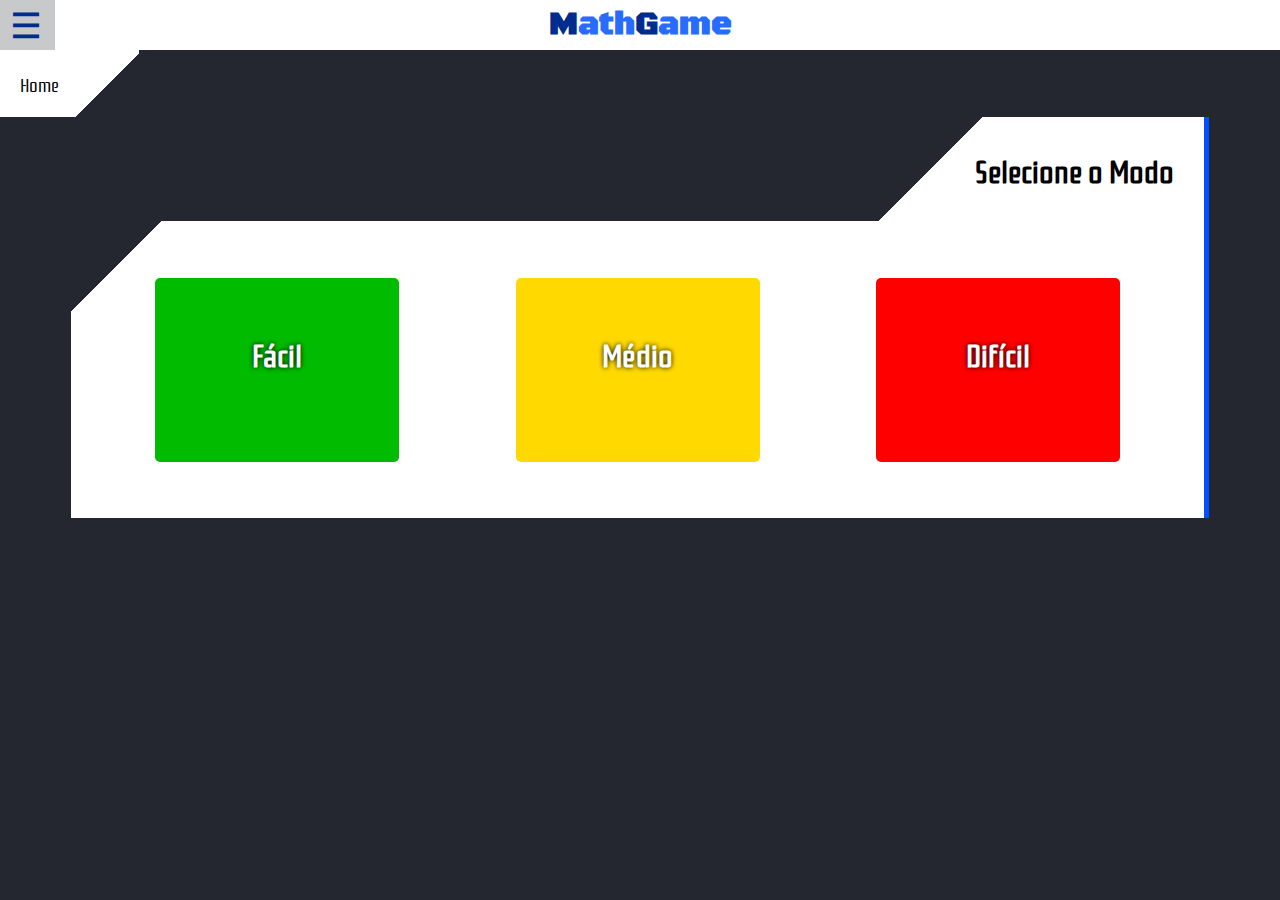
<file: index.html>
<!DOCTYPE html>
<html lang="pt-br">
<head>
    <meta charset="UTF-8">
    <meta name="viewport" content="width=device-width, initial-scale=1.0">
    <title>MathGame</title>

    <link rel="stylesheet" href="css/estilo.css" id="estilo">
    <link rel="stylesheet" href="css/index.css" id="estiloIndex">
</head>
<body>
    <header id="cabecalhoBackground"></header>
    <header id="cabecalho">
        <div id="niveis" class="cabecalhoButtons" onclick="menu()"><div>|||</div></div>
        <h1 id="nomeSite"><a href="index.html"><span>M</span>ath<span>G</span>ame</a></h1>
    </header>

    <aside id="menu">
        <div class="menuItem" id="mudarTema"><div id="temaWhite" class="tema" onclick="mudarTema('white')">White</div><div id="temaDark" class="tema" onclick="mudarTema('dark')">Dark</div></div>
        <a href="regras.html"><div class="menuItem" id="regrasMenu"><h3>Regras</h3></div></a>
    </aside>

    <nav id="navbar">Home</nav>

    <section id="corpo">
        <h1 id="corpoTitulo">Selecione o Modo</h1>
        <div id="conteudo">
            <a href="game11.html"><div class="selectDificuldade" id="selDifFacil" onclick="select('facil')">
                <h1>Fácil</h1>
            </div></a>
            <a href="game21.html"><div class="selectDificuldade" id="selDifMedio" onclick="select('medio')">
                <h1>Médio</h1>
            </div></a>
            <a href="game31.html"><div class="selectDificuldade" id="selDifDificil" onclick="select('dificil')">
                <h1>Difícil</h1>
            </div></a><br>
        </div>
    </section>

    <script src="javascript/script.js"></script>
    <script src="javascript/index.js"></script>
</body>
</html>
</file>
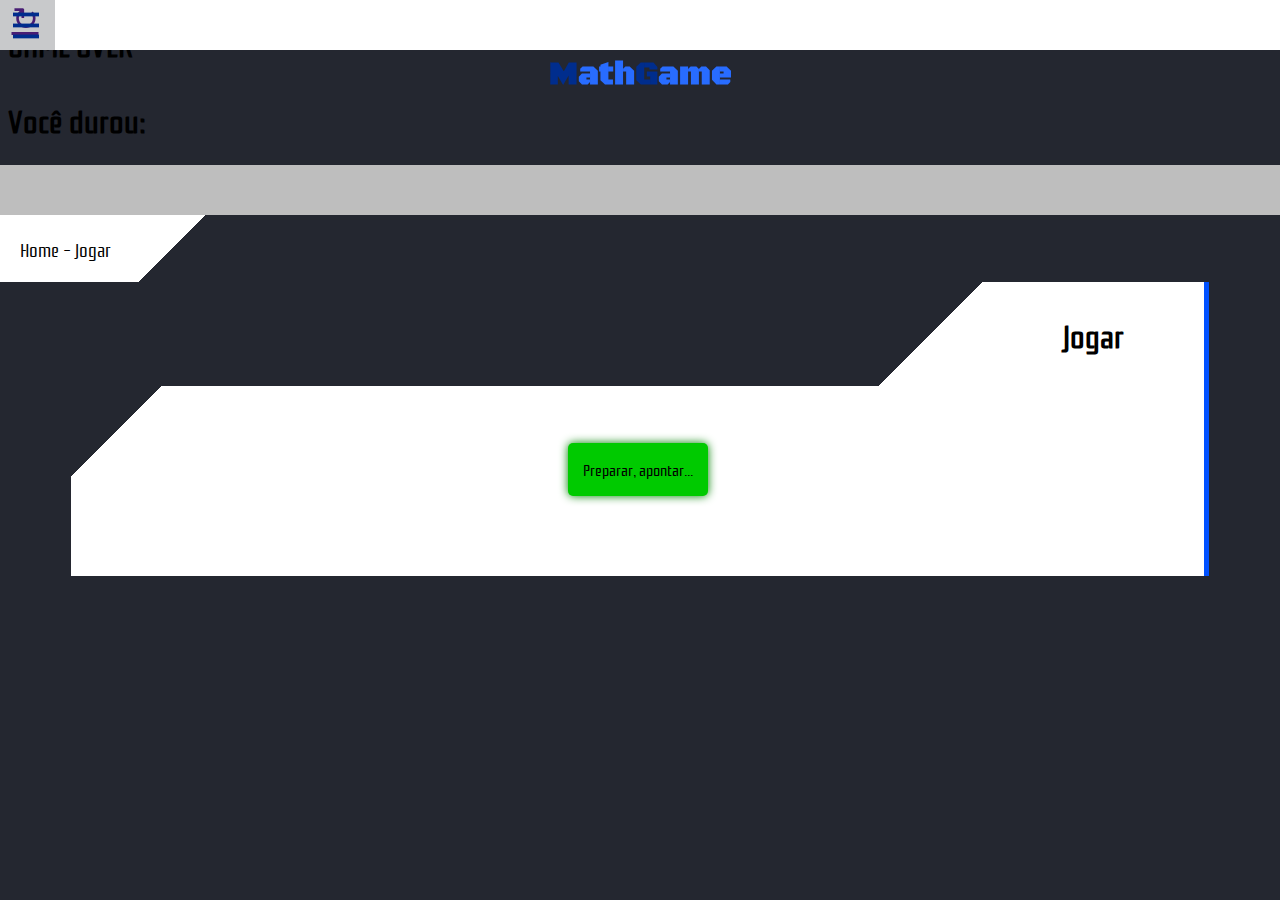
<file: game11.html>
<!DOCTYPE html>
<html lang="pt-br">
<head>
    <meta charset="UTF-8">
    <meta name="viewport" content="width=device-width, initial-scale=1.0">
    <title>MathGame - Jogar</title>
    <link rel="stylesheet" href="css/estilo.css" id="estilo">
    <link rel="stylesheet" href="css/game.css" id="estiloGame">
</head>
<body>
    <div id="gameOver"><h1>GAME OVER<br><p>Você durou: </p></h1></div>

    <header id="cabecalhoBackground"></header>
    <header id="cabecalho">
        <div id="niveis" class="cabecalhoButtons" onclick="menu()"><div>|||</div></div>
        <div id="cronometro"></div>
        <a href=""><div id="restart" class="cabecalhoButtons"><div>&#8635;</div></div></a>
        <h1 id="nomeSite"><a href="index.html"><span>M</span>ath<span>G</span>ame</a></h1>
        <div id="cincos"></div>
    </header>

    <aside id="menu">
        <div id="dificuldadeMenu" class="menuItem" onclick="dificuldadeMenu()"><h3>Dificuldade<div id="seta">&#62;</div></h3></div>
        <div class="menuItem" id="mudarTema"><div id="temaWhite" class="tema" onclick="mudarTema('white')">White</div><div id="temaDark" class="tema" onclick="mudarTema('dark')">Dark</div></div>
        <a href="regras.html"><div class="menuItem" id="regrasMenu"><h3>Regras</h3></div></a>
        <div id="escolhaDificuldadeMenu">
            <a href="game11.html" id="linkEscDifMenuFacil" class="linkEscDifMenu"><div class="escolhaDificuldadeMenu" id="escDifMenuFacil"><h4>Fácil</h4></div></a>
            <a href="game21.html" id="linkEscDifMenuMedio" class="linkEscDifMenu"><div class="escolhaDificuldadeMenu" id="escDifMenuMedio"><h4>Medio</h4></div></a>
            <a href="game31.html" id="linkEscDifMenuDificil" class="linkEscDifMenu"><div class="escolhaDificuldadeMenu" id="escDifMenuDificil"><h4>Dificil</h4></div></a>
        </div>
    </aside>

    <nav id="navbar">Home - Jogar</nav>

    <section id="corpo">
        <h1 id="corpoTitulo">Jogar</h1>
        <div id="conteudo">
            <div id="botaoIniciar" onclick="iniciarGame()">Preparar, apontar...</div><br>
            <div id="0" onclick="comecar()" style="display: none; cursor: pointer;">Fogo</div><br>
        </div>
    </section>

    <script src="javascript/script.js"></script>
    <script src="javascript/game.js"></script>
    <script src="javascript/game11.js"></script>
</body>
</html>
</file>
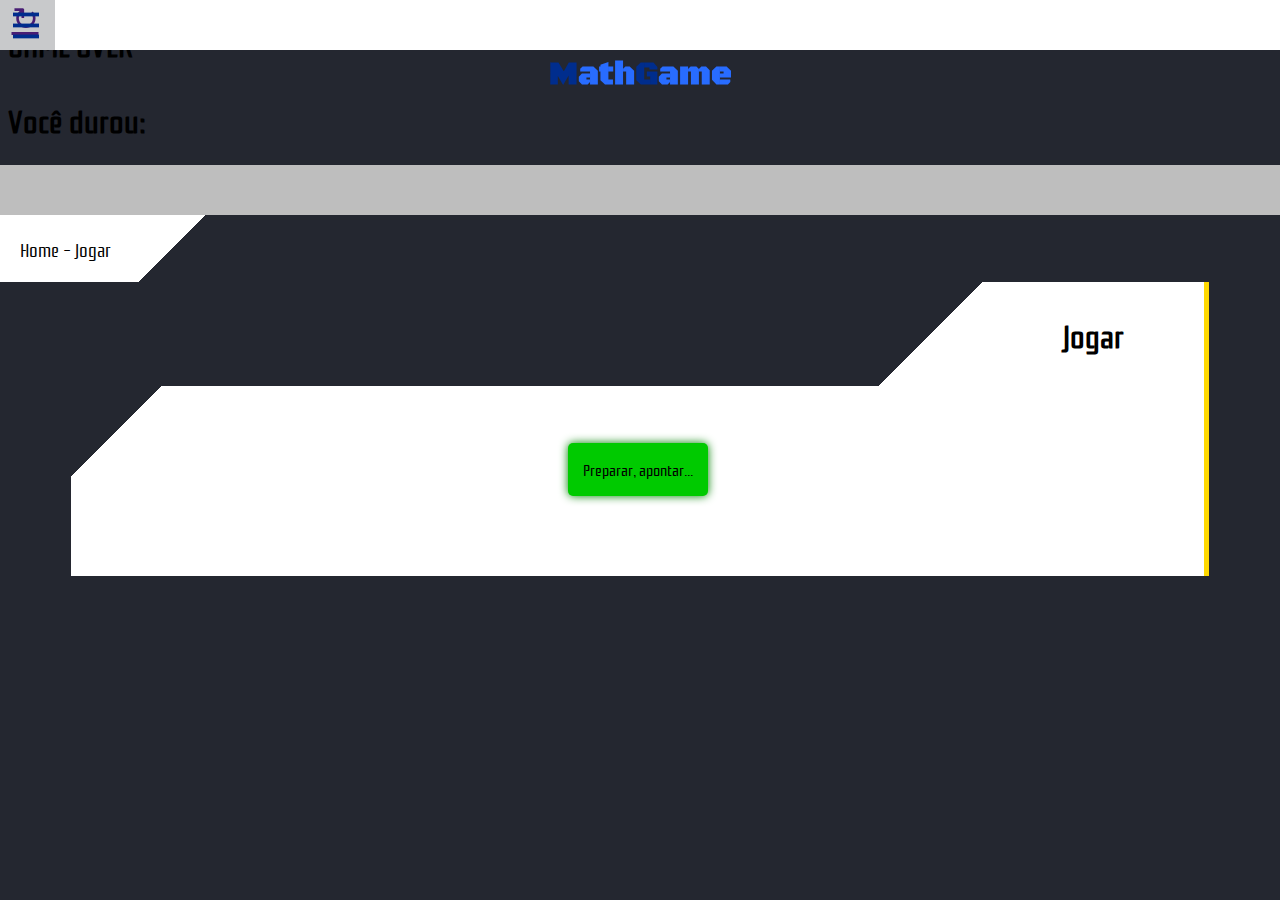
<file: game21.html>
<!DOCTYPE html>
<html lang="pt-br">
<head>
    <meta charset="UTF-8">
    <meta name="viewport" content="width=device-width, initial-scale=1.0">
    <title>MathGame - Jogar</title>
    <link rel="stylesheet" href="css/estilo.css" id="estilo">
    <link rel="stylesheet" href="css/game.css" id="estiloGame">
</head>
<body>
    <div id="gameOver"><h1>GAME OVER<br><p>Você durou: </p></h1></div>

    <header id="cabecalhoBackground"></header>
    <header id="cabecalho">
        <div id="niveis" class="cabecalhoButtons" onclick="menu()"><div>|||</div></div>
        <div id="cronometro"></div>
        <a href=""><div id="restart" class="cabecalhoButtons"><div>&#8635;</div></div></a>
        <h1 id="nomeSite"><a href="index.html"><span>M</span>ath<span>G</span>ame</a></h1>
        <div id="cincos"></div>
    </header>

    <aside id="menu">
        <div id="dificuldadeMenu" class="menuItem" onclick="dificuldadeMenu()"><h3>Dificuldade<div id="seta">&#62;</div></h3></div>
        <div class="menuItem" id="mudarTema"><div id="temaWhite" class="tema" onclick="mudarTema('white')">White</div><div id="temaDark" class="tema" onclick="mudarTema('dark')">Dark</div></div>
        <a href="regras.html"><div class="menuItem" id="regrasMenu"><h3>Regras</h3></div></a>
        <div id="escolhaDificuldadeMenu">
            <a href="game11.html" id="linkEscDifMenuFacil" class="linkEscDifMenu"><div class="escolhaDificuldadeMenu" id="escDifMenuFacil"><h4>Fácil</h4></div></a>
            <a href="game21.html" id="linkEscDifMenuMedio" class="linkEscDifMenu"><div class="escolhaDificuldadeMenu" id="escDifMenuMedio"><h4>Medio</h4></div></a>
            <a href="game31.html" id="linkEscDifMenuDificil" class="linkEscDifMenu"><div class="escolhaDificuldadeMenu" id="escDifMenuDificil"><h4>Dificil</h4></div></a>
        </div>
    </aside>

    <nav id="navbar">Home - Jogar</nav>

    <section id="corpo">
        <h1 id="corpoTitulo">Jogar</h1>
        <div id="conteudo">
            <div id="botaoIniciar" onclick="iniciarGame()">Preparar, apontar...</div><br>
            <div id="0" onclick="comecar()" style="display: none; cursor: pointer;">Fogo</div><br>
        </div>
    </section>

    <script src="javascript/script.js"></script>
    <script src="javascript/game.js"></script>
    <script src="javascript/game21.js"></script>
</body>
</html>
</file>
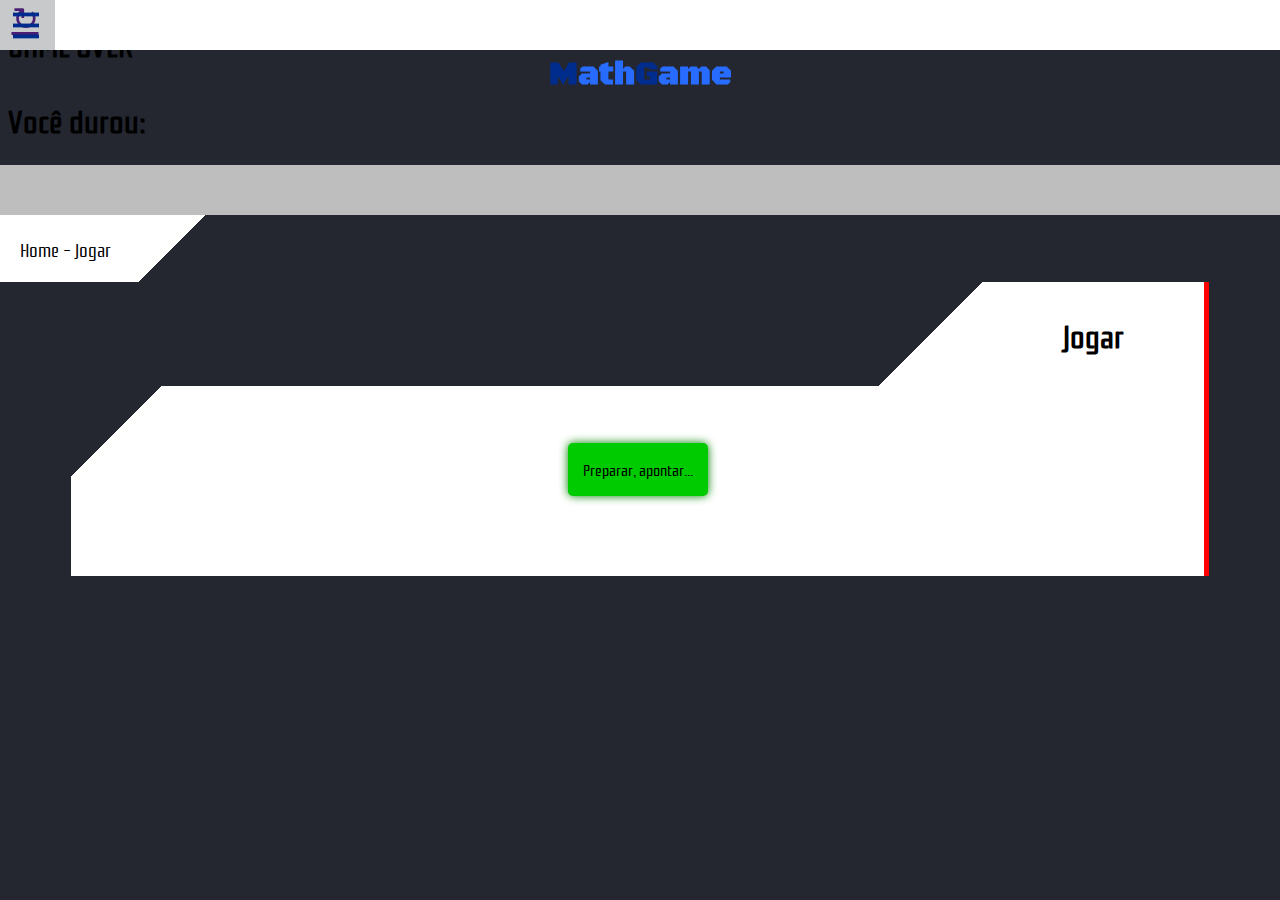
<file: game31.html>
<!DOCTYPE html>
<html lang="pt-br">
<head>
    <meta charset="UTF-8">
    <meta name="viewport" content="width=device-width, initial-scale=1.0">
    <title>MathGame - Jogar</title>
    <link rel="stylesheet" href="css/estilo.css" id="estilo">
    <link rel="stylesheet" href="css/game.css" id="estiloGame">
</head>
<body>
    <div id="gameOver"><h1>GAME OVER<br><p>Você durou: </p></h1></div>

    <header id="cabecalhoBackground"></header>
    <header id="cabecalho">
        <div id="niveis" class="cabecalhoButtons" onclick="menu()"><div>|||</div></div>
        <div id="cronometro"></div>
        <a href=""><div id="restart" class="cabecalhoButtons"><div>&#8635;</div></div></a>
        <h1 id="nomeSite"><a href="index.html"><span>M</span>ath<span>G</span>ame</a></h1>
        <div id="cincos"></div>
    </header>

    <aside id="menu">
        <div id="dificuldadeMenu" class="menuItem" onclick="dificuldadeMenu()"><h3>Dificuldade<div id="seta">&#62;</div></h3></div>
        <div class="menuItem" id="mudarTema"><div id="temaWhite" class="tema" onclick="mudarTema('white')">White</div><div id="temaDark" class="tema" onclick="mudarTema('dark')">Dark</div></div>
        <a href="regras.html"><div class="menuItem" id="regrasMenu"><h3>Regras</h3></div></a>
        <div id="escolhaDificuldadeMenu">
            <a href="game11.html" id="linkEscDifMenuFacil" class="linkEscDifMenu"><div class="escolhaDificuldadeMenu" id="escDifMenuFacil"><h4>Fácil</h4></div></a>
            <a href="game21.html" id="linkEscDifMenuMedio" class="linkEscDifMenu"><div class="escolhaDificuldadeMenu" id="escDifMenuMedio"><h4>Medio</h4></div></a>
            <a href="game31.html" id="linkEscDifMenuDificil" class="linkEscDifMenu"><div class="escolhaDificuldadeMenu" id="escDifMenuDificil"><h4>Dificil</h4></div></a>
        </div>
    </aside>

    <nav id="navbar">Home - Jogar</nav>

    <section id="corpo">
        <h1 id="corpoTitulo">Jogar</h1>
        <div id="conteudo">
            <div id="botaoIniciar" onclick="iniciarGame()">Preparar, apontar...</div><br>
            <div id="0" onclick="comecar()" style="display: none; cursor: pointer;">Fogo</div><br>
        </div>
    </section>

    <script src="javascript/script.js"></script>
    <script src="javascript/game.js"></script>
    <script src="javascript/game31.js"></script>
</body>
</html>
</file>
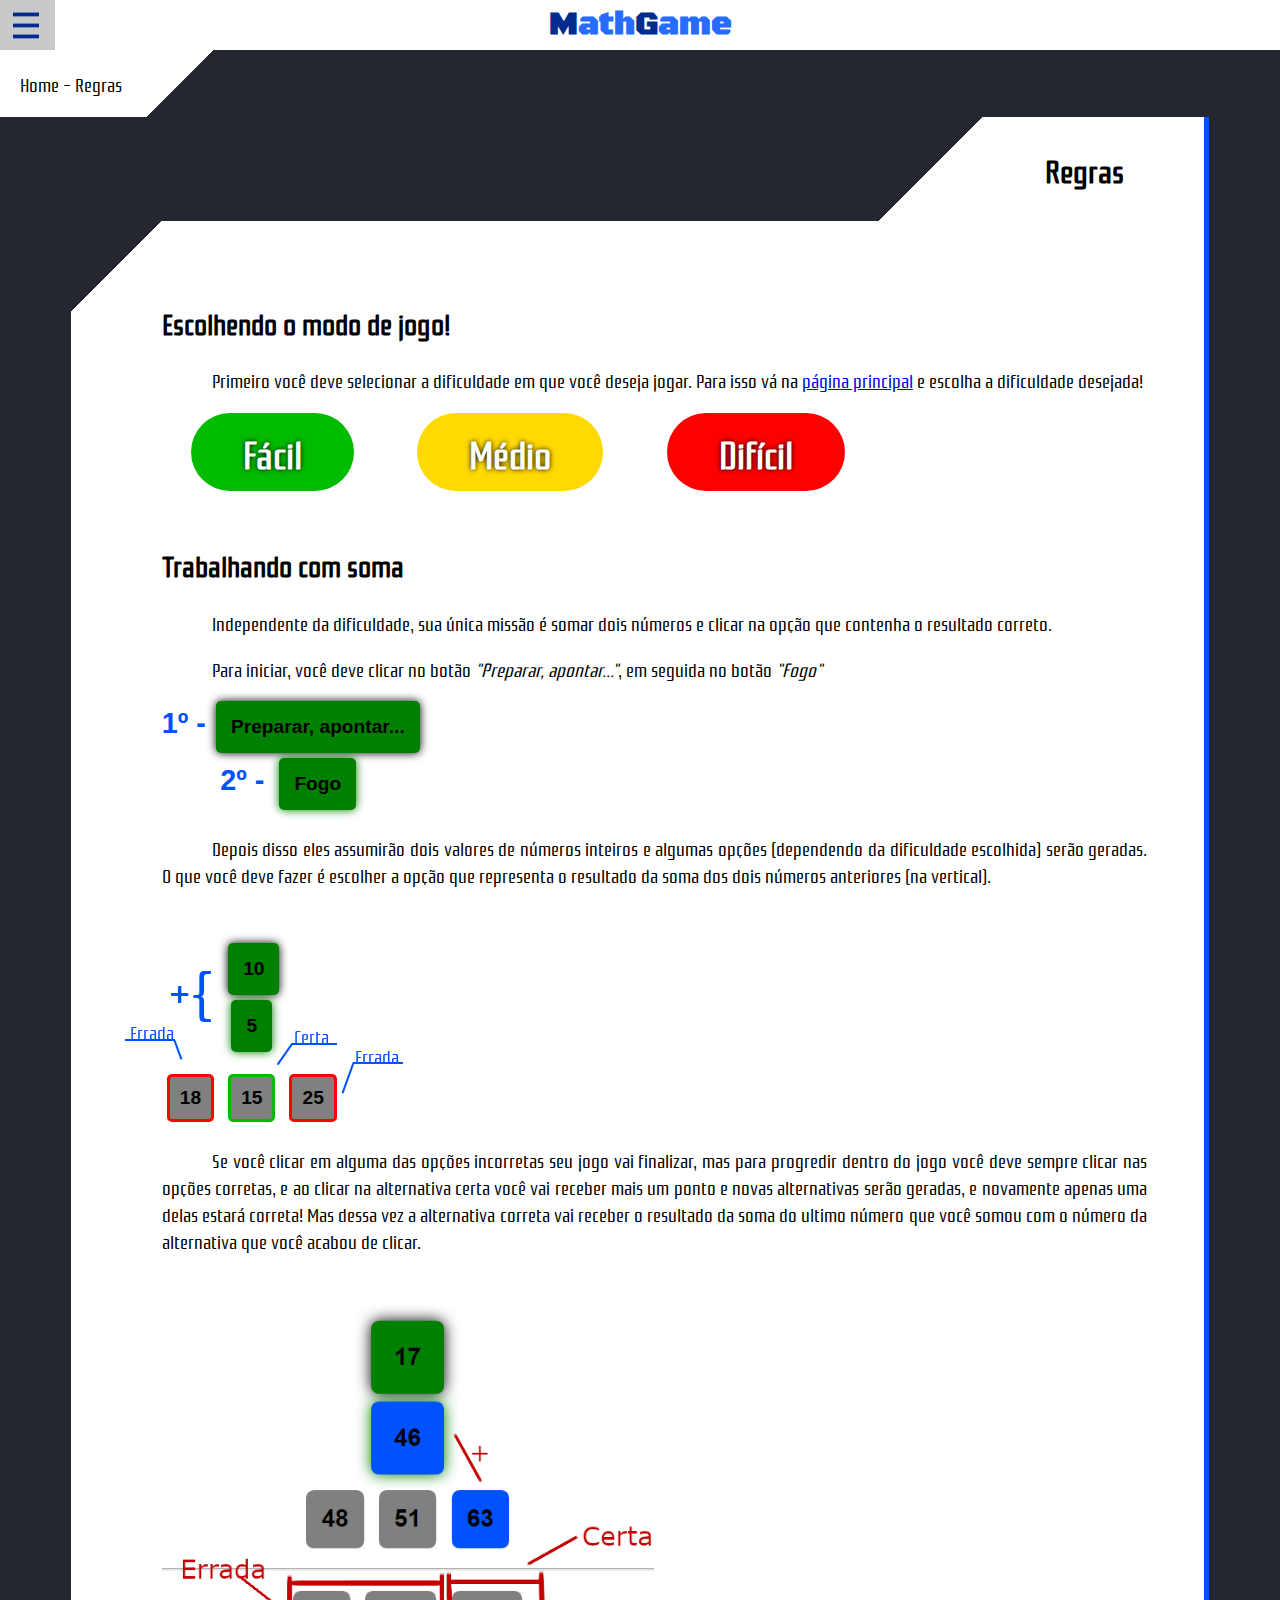
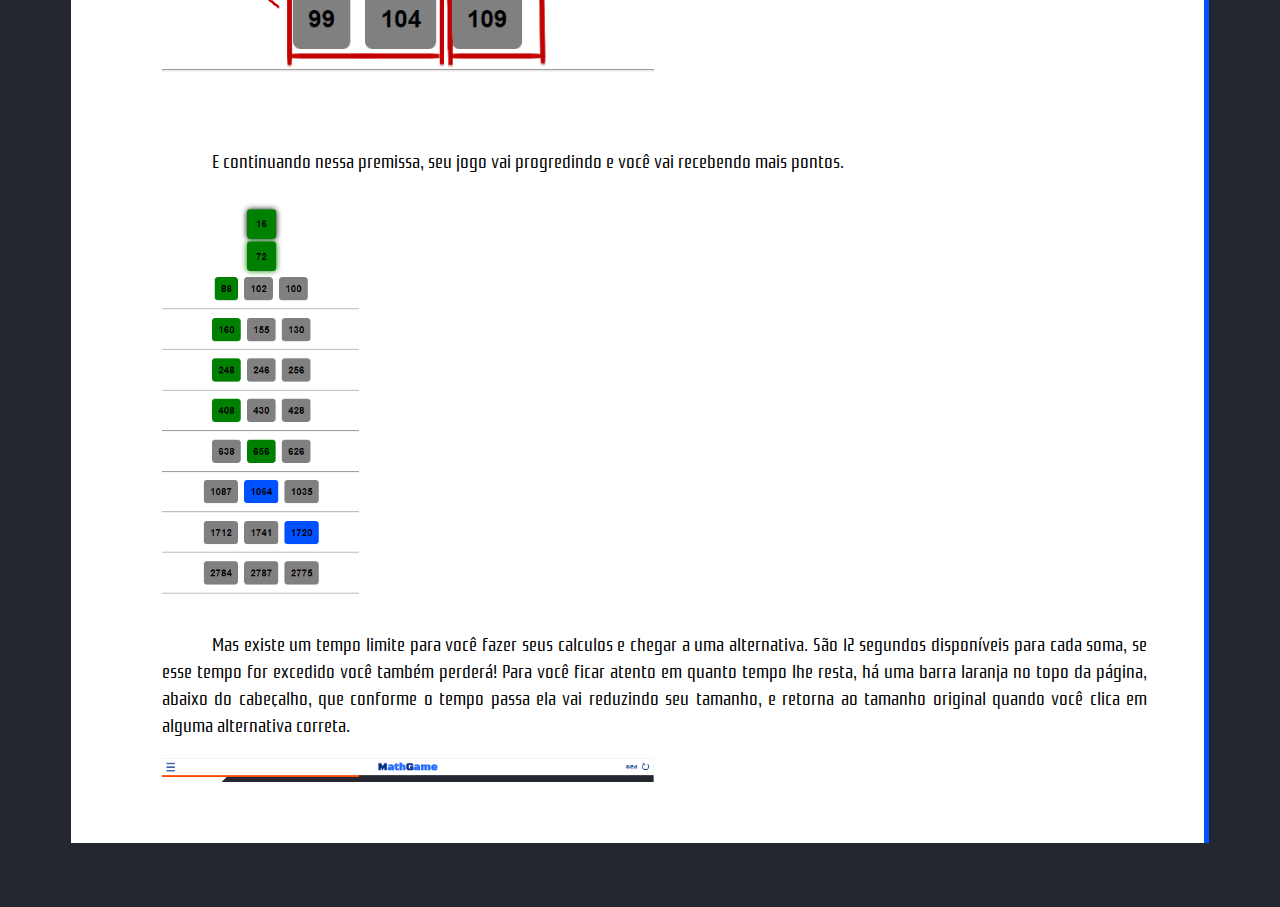
<file: regras.html>
<!DOCTYPE html>
<html lang="pt-br">
<head>
    <meta charset="UTF-8">
    <meta name="viewport" content="width=device-width, initial-scale=1.0">
    <title>MathGame - Regras</title>
    <link rel="stylesheet" href="css/estilo.css" id="estilo">
    <link rel="stylesheet" href="css/regras.css" id="estiloRegras">
</head>
<body>
    <header id="cabecalhoBackground"></header>
    <header id="cabecalho">
        <div id="niveis" class="cabecalhoButtons" onclick="menu()"><div>|||</div></div>
        <h1 id="nomeSite"><a href="index.html"><span>M</span>ath<span>G</span>ame</a></h1>
    </header>

    <aside id="menu">
        <div class="menuItem" id="mudarTema"><div id="temaWhite" class="tema" onclick="mudarTema('white')">White</div><div id="temaDark" class="tema" onclick="mudarTema('dark')">Dark</div></div>
        <a href="regras.html"><div class="menuItem" id="regrasMenu"><h3>Regras</h3></div></a>
    </aside>

    <nav id="navbar">Home - Regras</nav>

    <section id="corpo">
        <h1 id="corpoTitulo">Regras</h1>
        <div id="conteudo">
            <h2>Escolhendo o modo de jogo!</h2>
            <p>Primeiro você deve selecionar a dificuldade em que você deseja jogar. Para isso vá na <a href="index.html">página principal</a> e escolha a dificuldade desejada!</p>
            <div class="exemplo" id="exemplo1">
                <div class="selectDificuldadeEx" id="selDifFacilEx">
                    <h1>Fácil</h1>
                </div>
                <div class="selectDificuldadeEx" id="selDifMedioEx">
                    <h1>Médio</h1>
                </div>
                <div class="selectDificuldadeEx" id="selDifDificilEx">
                    <h1>Difícil</h1>
                </div><br>
            </div>
            <!--<a href="image/imgExemplo.png"><img src="image/imgExemplo.png" class="imgExemplo" id="imgExemplo"></a>-->
            <h2>Trabalhando com soma</h2>
            <p>Independente da dificuldade, sua única missão é somar dois números e clicar na opção que contenha o resultado correto.</p>
            <p>Para iniciar, você deve clicar no botão <i>"Preparar, apontar..."</i>, em seguida no botão <i>"Fogo"</i></p>
            <div class="exemplo" id="exemplo2">
                <div id="container">
                    <div id="first" class="ordem">1º - </div><div id="botaoIniciarEx">Preparar, apontar...</div><br>
                    <div id="second" class="ordem">2º - </div><div id="Ex0">Fogo</div><br>
                </div>
            </div>
            <!--<a href="image/imgExemplo2.png"><img src="image/imgExemplo2.png" class="imgExemplo" id="imgExemplo2"></a>-->
            <p>Depois disso eles assumirão dois valores de números inteiros e algumas opções (dependendo da dificuldade escolhida) serão geradas. O que você deve fazer é escolher a opção que representa o resultado da soma dos dois números anteriores (na vertical).</p>
            <div class="exemplo" id="exemplo3">
                <div id="container">
                    <div class="text" id="somaSinal">+{&nbsp;</div>
                    <div id="botaoIniciarEx">10</div><br>
                    <div id="Ex0">5</div><br>
                    <div class="text" id="textErrada1">Errada</div>
                    <div id="barra0"></div>
                    <div id="barra1"></div>
                    <div class="text" id="textCerta">Certa</div>
                    <div id="barra2"></div>
                    <div id="barra3"></div>
                    <div class="text" id="textErrada2">Errada</div>
                    <div id="barra4"></div>
                    <div id="barra5"></div>
                    <div class="alternativaEx" id="errada1Ex">18</div>
                    <div class="alternativaEx" id="certaEx">15</div>
                    <div class="alternativaEx" id="errada2Ex">25</div><br>
                </div>
            </div>
            
            <!--<a href="image/imgExemplo3.png"><img src="image/imgExemplo3.png" class="imgExemplo" id="imgExemplo3"></a>-->
            <p>Se você clicar em alguma das opções incorretas seu jogo vai finalizar, mas para progredir dentro do jogo você deve sempre clicar nas opções corretas, e ao clicar na alternativa certa você vai receber mais um ponto e novas alternativas serão geradas, e novamente apenas uma delas estará correta! Mas dessa vez a alternativa correta vai receber o resultado da soma do ultimo número que você somou com o número da alternativa que você acabou de clicar.</p>
            <a href="image/imgExemplo4.png"><img src="image/imgExemplo4.png" class="imgExemplo" id="imgExemplo4"></a>
            <p>E continuando nessa premissa, seu jogo vai progredindo e você vai recebendo mais pontos.</p>
            <a href="image/imgExemplo5.png"><img src="image/imgExemplo5.png" class="imgExemplo" id="imgExemplo5"></a>
            <p>Mas existe um tempo limite para você fazer seus calculos e chegar a uma alternativa. São 12 segundos disponíveis para cada soma, se esse tempo for excedido você também perderá! Para você ficar atento em quanto tempo lhe resta, há uma barra laranja no topo da página, abaixo do cabeçalho, que conforme o tempo passa ela vai reduzindo seu tamanho, e retorna ao tamanho original quando você clica em alguma alternativa correta.</p>
            <a href="image/imgExemplo6.png"><img src="image/imgExemplo6.png" class="imgExemplo" id="imgExemplo6"></a>
        </div>
    </section>

    <script src="javascript/script.js"></script>
</body>
</html>
</file>
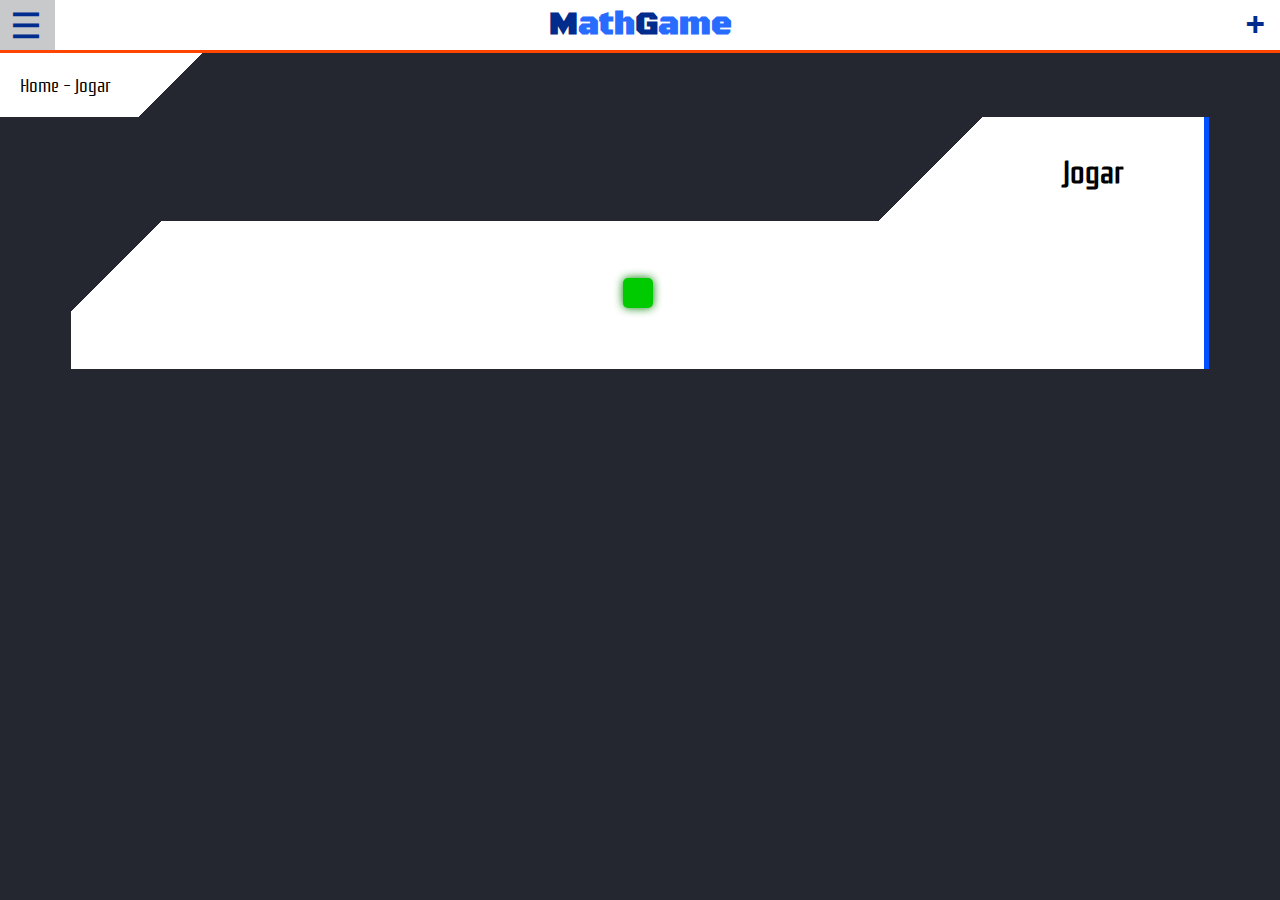
<file: html/game11.html>
<!DOCTYPE html>
<html lang="pt-br">
<head>
    <meta charset="UTF-8">
    <meta name="viewport" content="width=device-width, initial-scale=1.0">
    <title>MathGame - Jogar</title>
    <link rel="stylesheet" href="../css/estilo.css">
    <link rel="stylesheet" href="../css/game.css">
</head>
<body>
    <header id="cabecalhoBackground"></header>
    <header id="cabecalho">
        <div id="niveis" class="cabecalhoButtons" onclick="menu()">|||</div>
        <div id="tipoCalculo" class="cabecalhoButtons">+</div>
        <h1 id="nomeSite"><a href="../index.html"><span>M</span>ath<span>G</span>ame</a></h1>
        <div id="cronometroLine"></div>
    </header>

    <aside id="menu">
        <div id="dificuldadeMenu" class="menuItem" onclick="dificuldadeMenu()"><h3>Dificuldade<div id="seta">&#62;</div></h3></div>
        <a href="regras.html"><div class="menuItem" id="regrasMenu"><h3>Regras</h3></div></a>
        <div id="escolhaDificuldadeMenu">
            <a href="" id="linkEscDifMenuFacil" class="linkEscDifMenu"><div class="escolhaDificuldadeMenu" id="escDifMenuFacil"><h4>Fácil</h4></div></a>
            <a href="" id="linkEscDifMenuMedio" class="linkEscDifMenu"><div class="escolhaDificuldadeMenu" id="escDifMenuMedio"><h4>Medio</h4></div></a>
            <a href="" id="linkEscDifMenuDificil" class="linkEscDifMenu"><div class="escolhaDificuldadeMenu" id="escDifMenuDificil"><h4>Dificil</h4></div></a>
        </div>
    </aside>

    <nav id="navbar">Home - Jogar</nav>

    <section id="corpo">
        <h1 id="corpoTitulo">Jogar</h1>
        <div id="conteudo">
            <div id="botaoIniciar" onclick="iniciarGame()"></div>
            <div class="linhaVertical">|</div>
            <div id="segundoNumero" onclick="ativarCronometro()"></div><br>
        </div>
    </section>

    <script src="../javascript/script.js"></script>
    <script src="../javascript/game.js"></script>
</body>
</html>
</file>
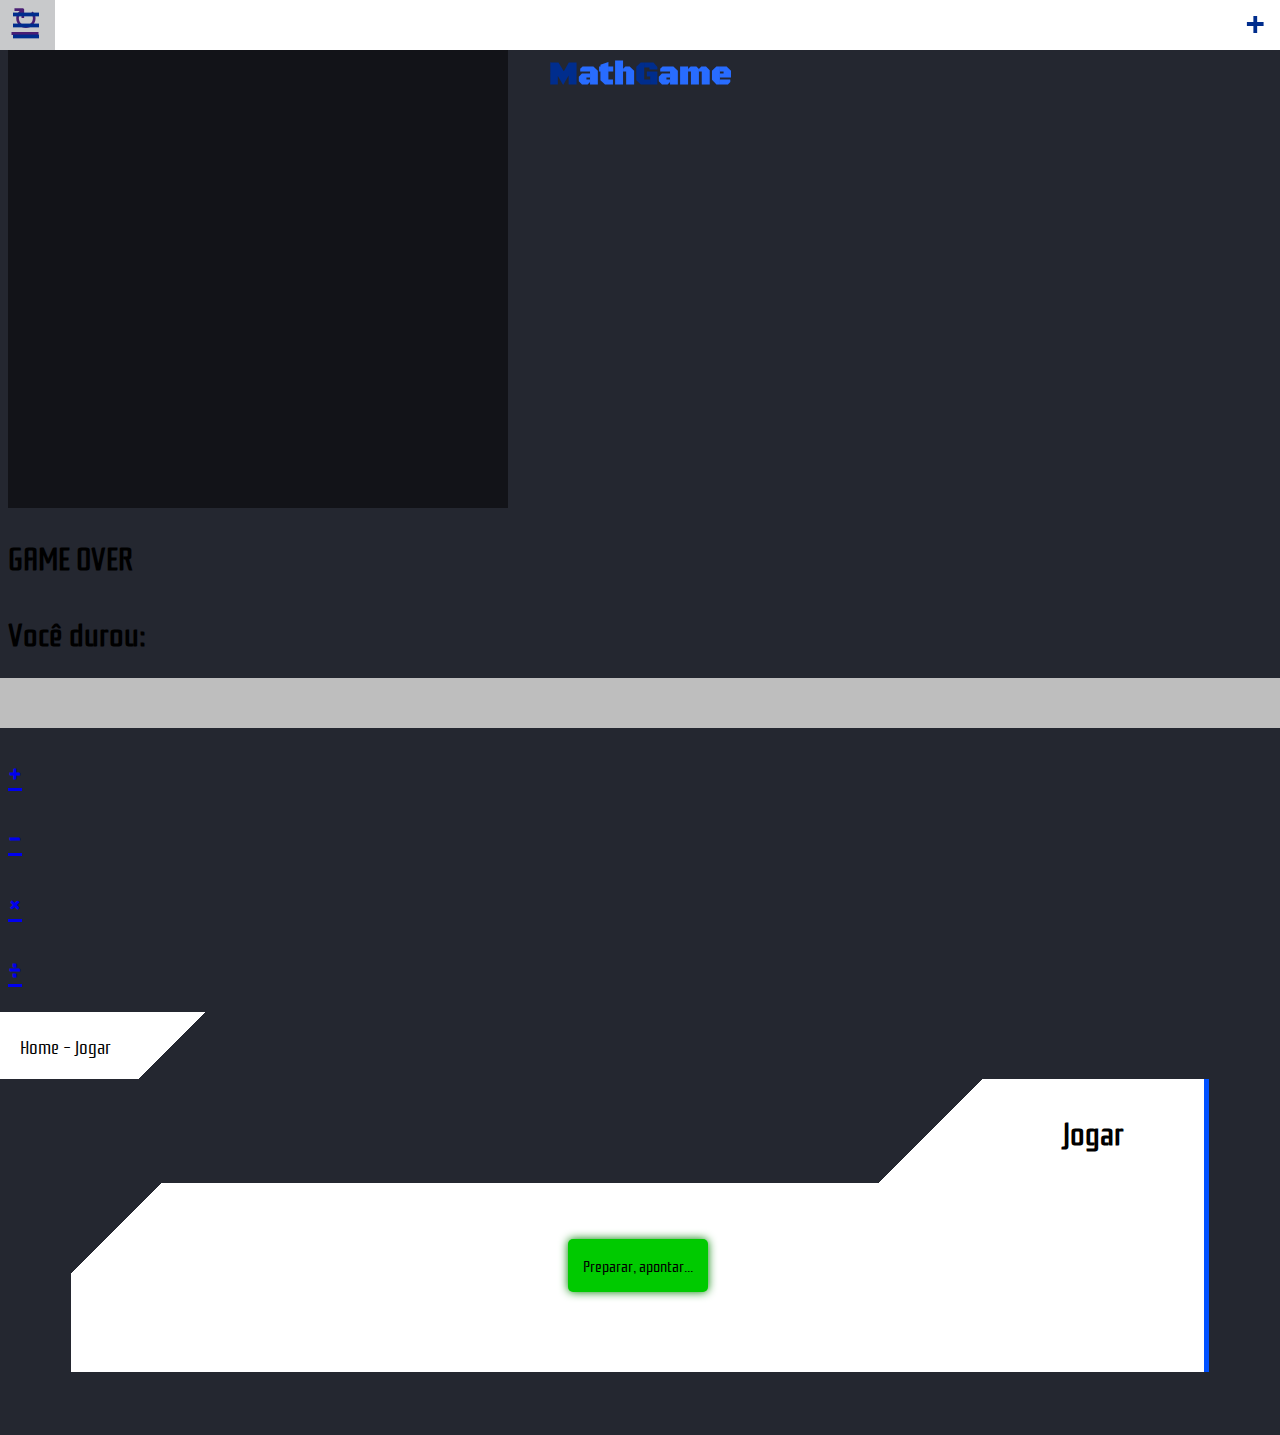
<file: html/game12.html>
<!DOCTYPE html>
<html lang="pt-br">
<head>
    <meta charset="UTF-8">
    <meta name="viewport" content="width=device-width, initial-scale=1.0">
    <title>MathGame - Jogar</title>
    <link rel="stylesheet" href="../css/estilo.css">
    <link rel="stylesheet" href="../css/game.css">
</head>
<body>
    <div id="gameOver"><img src="../image/backgroundGameOver.png"><h1>GAME OVER<br><p>Você durou: </p></h1></div>

    <header id="cabecalhoBackground"></header>
    <header id="cabecalho">
        <div id="niveis" class="cabecalhoButtons" onclick="menu()">|||</div>
        <div id="cronometro"></div>
        <a href=""><div id="restart" class="cabecalhoButtons">&#8635;</div></a>
        <div id="tipoCalculo" class="cabecalhoButtons" onclick="tipoCalcMenu()">+</div>
        <h1 id="nomeSite"><a href="../index.html"><span>M</span>ath<span>G</span>ame</a></h1>
    </header>

    <aside id="menu">
        <div id="dificuldadeMenu" class="menuItem" onclick="dificuldadeMenu()"><h3>Dificuldade<div id="seta">&#62;</div></h3></div>
        <a href="../regras.html"><div class="menuItem" id="regrasMenu"><h3>Regras</h3></div></a>
        <div id="escolhaDificuldadeMenu">
            <a href="game11.html" id="linkEscDifMenuFacil" class="linkEscDifMenu"><div class="escolhaDificuldadeMenu" id="escDifMenuFacil"><h4>Fácil</h4></div></a>
            <a href="game21.html" id="linkEscDifMenuMedio" class="linkEscDifMenu"><div class="escolhaDificuldadeMenu" id="escDifMenuMedio"><h4>Medio</h4></div></a>
            <a href="game31.html" id="linkEscDifMenuDificil" class="linkEscDifMenu"><div class="escolhaDificuldadeMenu" id="escDifMenuDificil"><h4>Dificil</h4></div></a>
        </div>
    </aside>

    <aside id="tipoCalcMenu" >
        <a href="game11.html" id="linkTipoCalcAdicao" class="linkTipoCalc"><div class="tipoCalc" id="tipoCalcAdicao"><h1>+</h1></div></a>
        <a href="game12.html" id="linkTipoCalcSubtracao" class="linkTipoCalc"><div class="tipoCalc" id="tipoCalcSubtracao"><h1>-</h1></div></a>
        <a href="game13.html" id="linkTipoCalcMultiplicacao" class="linkTipoCalc"><div class="tipoCalc" id="tipoCalcMultiplcacao"><h1>&times;</h1></div></a>
        <a href="game14.html" id="linkTipoCalcDivisao" class="linkTipoCalc"><div class="tipoCalc" id="tipoCalcDivisao"><h1>&divide;</h1></div></a>
    </aside>

    <nav id="navbar">Home - Jogar</nav>

    <section id="corpo">
        <h1 id="corpoTitulo">Jogar</h1>
        <div id="conteudo">
            <div id="cronometro"></div>
            <div id="botaoIniciar" onclick="iniciarGame()">Preparar, apontar...</div><br>
            <div id="0" onclick="comecar()" style="display: none">Fogo</div><br>
        </div>
    </section>

    <script src="../javascript/script.js"></script>
    <script src="../javascript/game.js"></script>
    <script src="../javascript/game11.js"></script>
</body>
</html>
</file>
<file: css/estilo.css>
@import url('https://fonts.googleapis.com/css2?family=Black+Ops+One&family=Fredoka+One&display=swap');
@import url('https://fonts.googleapis.com/css?family=Rationale&display=swap');
body {
    background-color: rgb(36, 39, 48);
    font-family: 'Rationale', sans-serif;
}
header#cabecalhoBackground {
    height: 50px;
    background: rgb(190, 190, 190);
    margin: -8px -8px 0px -8px;
}
header#cabecalho {
    font-family: 'Black Ops One', cursive;
    text-align: center;
    color: rgb(0, 45, 141);
    background: white;
    position: fixed;
    top: 0;
    left: 0;
    width: 100%;
    height: 50px;
}
div.cabecalhoButtons {
    font-size: 200%;
    height: 50px;
    width: 50px
}
div.cabecalhoButtons:hover {
    background: rgba(36, 39, 48, 0.25);
}
div.cabecalhoButtons:active {
    background: rgba(36, 39, 48, 0.5);
}
div#niveis {
    transform: rotate(90deg);
    position: fixed;
    left: 0;
    top: -5px;
    padding-top: 10px;
}
h1#nomeSite {
    color: rgb(40, 108, 255);
    margin: 5px;
}
h1#nomeSite a {
    text-decoration: none;
    color: rgb(40, 108, 255);
}
h1#nomeSite span {
    color: rgb(0, 45, 141);
}
aside#menu {
    position: fixed;
    text-align: center;
    left: 0;
    display: none;
    background: repeating-linear-gradient(135deg, white, white 90%, rgba(0,0,0,0) 1px, rgba(0,0,0,0));
}
aside#menu a {
    text-decoration: none;
}
div.menuItem {
    padding: 15px 30px 15px 30px;
    color: black;
    border-top: 1px solid black;
}
div.menuItem:hover {background: rgba(0, 0, 0, 0.1);}
div.menuItem h3 {
    margin: 0;
}
div#regrasMenu:hover {background: repeating-linear-gradient(135deg, rgba(0,0,0,0.1), rgba(0,0,0,0.1) 87%, rgba(0,0,0,0) 1px, rgba(0,0,0,0));}
section#corpo {
    margin: 0px 5% 5% 5%;
    border-right: 5px solid rgb(0, 81, 255);
}
h1#corpoTitulo {
    font-size: 2em;
    text-align: right;
    padding-top: 30px;
    padding-bottom: 30px;
    padding-right: 30px;
    background: repeating-linear-gradient(315deg, white, white 230px, rgba(0,0,0,0) 1px, rgba(0,0,0,0) 100%);
    margin: 0;
}
div#conteudo {
    background: repeating-linear-gradient(135deg, rgba(0,0,0,0), rgba(0,0,0,0) 5vw, white 1px, white 100%);
    text-align: center;
    padding-top: 5%;
}
</file>
<file: css/index.css>
nav#navbar {
    margin-left: -8px;
    font-size: 1.2em;
    width: max-content;
    padding: 20px 80px 20px 20px;
    background: repeating-linear-gradient(135deg, white, white 69%, rgba(0,0,0,0) 1px, rgba(0,0,0,0) 100%);
}
div.selectDificuldade {
    color: white;
    text-shadow: 0px 0px 5px black;
    height: 120px;
    width: 180px;
    padding: 30px;
    background: grey;
    border-radius: 5px;
    margin-left: 5%;
    margin-right: 5%;
    display: inline-block;
    margin-bottom: 5%;
    border: 2px solid rgba(0,0,0,0);
}
div.selectDificuldade:hover {
    color: rgba(0, 0, 0, 0.5);
}
div#selDifFacil {background: rgb(0, 187, 0);}
div#selDifMedio {background: rgb(255, 217, 0);}
div#selDifDificil {background: red;}
div.selectCalculo {
    color: white;
    text-shadow: 0px 0px 5px black;
    height: 120px;
    width: 140px;
    padding: 30px;
    background: grey;
    border-radius: 5px;
    margin-left: 3%;
    margin-right: 3%;
    display: inline-block;
    margin-bottom: 5%;
    border: 2px solid rgba(0,0,0,0);
}
div.selectCalculo:hover {
    color: rgba(0, 0, 0, 0.5);
}
div.selectCalculo h1 {
    font-size: 3em;
    margin: 0;
}
a#linkButtonIr {
    text-decoration: none;
}
div#buttonIr {
    color: white;
    padding: 10px;
    background: rgb(134, 223, 0);
}
div#buttonIr:hover {
    background: rgb(153, 255, 0);
}
div#buttonIr:active {
    background: rgb(180, 255, 68);
}
</file>
<file: css/game.css>
nav#navbar {
    margin-left: -8px;
    font-size: 1.2em;
    width: max-content;
    padding: 20px 120px 20px 20px;
    background: repeating-linear-gradient(135deg, white, white 69%, rgba(0,0,0,0) 1px, rgba(0,0,0,0) 100%);
}
div#cronometroLine {
    height: 3px;
    background: orangered;
}
div#tipoCalculo {
    position: fixed;
    top: 0;
    right: 0;
    padding-top: 5px;
    height: 45px;
}
div.menuItem div#seta {
    text-align: right;
    margin-left: 30px;
    margin-right: -15px;
    display: inline-block;
}
div#escolhaDificuldadeMenu {
    position: fixed;
    background: repeating-linear-gradient(135deg, white, white 90%, rgba(0,0,0,0) 1px, rgba(0,0,0,0) 100%);
    top: 50px;
    left: 156px;
    display: none;
}
a.linkEscDifMenu {
    text-decoration: none;
}
div.escolhaDificuldadeMenu {
    padding: 17px 30px 17px 30px;
    border-left: 1px solid black;
    border-top: 1px solid black;
    display: inline-block;
    margin-left: -5px;
    color: black;
}
div.escolhaDificuldadeMenu:hover {
    background: rgba(0, 0, 0, 0.1);
}
div.escolhaDificuldadeMenu h4 {
    margin: 0;
}
h1#corpoTitulo {
    padding-right: 80px;
}
div#conteudo {
    padding-bottom: 5%;
}
div#botaoIniciar {
    padding: 15px;
    background: rgb(0, 202, 0);
    border-radius: 5px;
    display: inline-block;
    box-shadow: 0px 0px 10px green;
}
div#botaoIniciar:active {
    box-shadow: 0px 0px 15px green;
    transition: 150ms;
}
div.linhaVertical {
    display: none;
}
div#segundoNumero {
    padding: 15px;
    background: green;
    border-radius: 5px;
    display: none;
}
div.alternativa {
    padding: 10px;
    background: grey;
    border-radius: 5px;
    display: inline-block;
    margin: 5px;
}
</file>
<file: css/regras.css>
nav#navbar {
    margin-left: -8px;
    font-size: 1.2em;
    width: max-content;
    padding: 20px 120px 20px 20px;
    background: repeating-linear-gradient(135deg, white, white 69%, rgba(0,0,0,0) 1px, rgba(0,0,0,0) 100%);
}
h1#corpoTitulo {
    padding-right: 80px;
}
div#conteudo {
    text-align: justify;
    padding: 5%;
    padding-left: 8%;
    font-size: 1.2em;
}
div#conteudo p {
    text-indent: 50px;
}

div.exemplo {user-select: none; text-align: left;}

div#exemplo1 div.selectDificuldadeEx {
    color: white;
    text-shadow: 0px 0px 5px black;
    padding: 10px 50px 10px 50px;
    background: grey;
    border-radius: 20000px;
    margin-left: 3%;
    margin-right: 3%;
    display: inline-block;
    margin-bottom: 3%;
    border: 2px solid rgba(0,0,0,0);
}

div#exemplo1 div.selectDificuldadeEx h1{
    margin: 0;
}

div#exemplo1 div#selDifFacilEx {background: rgb(0, 187, 0);}
div#exemplo1 div#selDifMedioEx {background: rgb(255, 217, 0);}
div#exemplo1 div#selDifDificilEx {background: red;}

div#exemplo2 {font-weight: bold;}
div#exemplo2 #container {
    text-align: center;
    display: inline-block;
}

div#exemplo2 div.ordem {
    display: inline-block;
    color: rgb(0, 81, 255);
    margin-right: 10px;
    font-size: 1.5em;
    font-family: Arial, Helvetica, sans-serif
}

@media (max-width: 400px) {
    div.exemplo {font-size: 0.7em;}

    div#exemplo2 div.ordem {
        display: block;
    }
}

div#exemplo2 div#botaoIniciarEx, div#exemplo2 div#Ex0 {
    padding: 15px;
    background: green;
    border-radius: 5px;
    display: inline-block;
    box-shadow: 0px 0px 10px black;
    font-family: Arial, Helvetica, sans-serif;
}

div#exemplo2 div#Ex0 { 
    box-shadow: 0px 0px 10px green;
    margin: 5px;
}

div#exemplo3 #container {
    text-align: center;
    display: inline-block;
}

div#exemplo3 div.text {
    color: rgb(0, 81, 255);
}

div#exemplo3 div#somaSinal {
    font-size: 3em;
    display: inline-block;
    margin-left: -57px;
    position: relative;
    top: 40px;
}

div#exemplo3 div#botaoIniciarEx, div#exemplo3 div#Ex0 {
    padding: 15px;
    background: green;
    border-radius: 5px;
    display: inline-block;
    box-shadow: 0px 0px 10px black;
    font-family: Arial, Helvetica, sans-serif;
    font-weight: bold;
}

div#exemplo3 div#Ex0 { 
    box-shadow: 0px 0px 10px green;
    margin: 5px;
}

div#exemplo3 div#textErrada1 {
    position: relative;
    height: 0;
    top: -2em;
    left: -100px;
}

div#exemplo3 div#barra0 {
    height: 2px;
    background: rgb(0, 81, 255);
    width: 50px;
    position: relative;
    top: -18px;
    left: -37px;
}

div#exemplo3 div#barra1 {
    height: 2px;
    background: rgb(0, 81, 255);
    width: 20px;
    transform: rotate(70deg);
    top: -10px;
    left: 6px;
    position: relative;
}

div#exemplo3 div#textCerta {
    position: relative;
    height: 0;
    top: -2em;
    right: -60px;
}

div#exemplo3 div#barra2 {
    height: 2px;
    background: rgb(0, 81, 255);
    width: 26px;
    transform: rotate(305deg);
    top: -8px;
    position: relative;
    right: -110px;
}

div#exemplo3 div#barra3 {
    height: 2px;
    background: rgb(0, 81, 255);
    width: 45px;
    position: relative;
    top: -20px;
    right: -130px;
}

div#exemplo3 div#textErrada2 {
    position: relative;
    height: 0;
    top: -1.2em;
    right: -125px;
}

div#exemplo3 div#barra4 {
    height: 2px;
    background: rgb(0, 81, 255);
    width: 32px;
    transform: rotate(290deg);
    top: 12px;
    position: relative;
    right: -170px;
}

div#exemplo3 div#barra5 {
    height: 2px;
    background: rgb(0, 81, 255);
    width: 50px;
    position: relative;
    top: -5px;
    right: -191px;
}

@media (max-width: 400px) {
    div#exemplo3 #container {
        margin-left: 10px;
    }

    div#exemplo3 div#somaSinal {
        font-size: 3em;
        display: inline-block;
        margin-left: -44px;
        position: relative;
        top: 35px;
    }
    
    div#exemplo3 div#textErrada1 {
        position: relative;
        height: 0;
        top: -2em;
        left: -80px;
    }
    
    div#exemplo3 div#barra0 {
        height: 2px;
        background: rgb(0, 81, 255);
        width: 37px;
        position: relative;
        top: -14px;
        left: -21px;
    }
    
    div#exemplo3 div#barra1 {
        height: 2px;
        background: rgb(0, 81, 255);
        width: 20px;
        transform: rotate(70deg);
        top: -7px;
        left: 8px;
        position: relative;
    }
    
    div#exemplo3 div#textCerta {
        position: relative;
        height: 0;
        top: -2em;
        right: -50px;
    }
    
    div#exemplo3 div#barra2 {
        height: 2px;
        background: rgb(0, 81, 255);
        width: 26px;
        transform: rotate(305deg);
        top: -3px;
        position: relative;
        right: -93px;
    }
    
    div#exemplo3 div#barra3 {
        height: 2px;
        background: rgb(0, 81, 255);
        width: 30px;
        position: relative;
        top: -16px;
        right: -113px;
    }
    
    div#exemplo3 div#textErrada2 {
        position: relative;
        height: 0;
        top: -1.2em;
        right: -105px;
    }
    
    div#exemplo3 div#barra4 {
        height: 2px;
        background: rgb(0, 81, 255);
        width: 32px;
        transform: rotate(290deg);
        top: 12px;
        position: relative;
        right: -145px;
    }
    
    div#exemplo3 div#barra5 {
        height: 2px;
        background: rgb(0, 81, 255);
        width: 38px;
        position: relative;
        top: -5px;
        right: -166px;
    }
}

div#exemplo3 div.alternativaEx {
    padding: 10px;
    background: grey;
    border-radius: 5px;
    display: inline-block;
    margin: 5px;
    font-family: Arial, Helvetica, sans-serif;
    font-weight: bold;
}

div#exemplo3 div#errada1Ex, div#exemplo3 div#errada2Ex {
    border: 3px solid red;
}

div#exemplo3 div#certaEx {
    border: 3px solid rgb(0, 187, 0);
}

img.imgExemplo {
    width: 50%;
}
img#imgExemplo5 {
    width: 20%;
}
</file>
